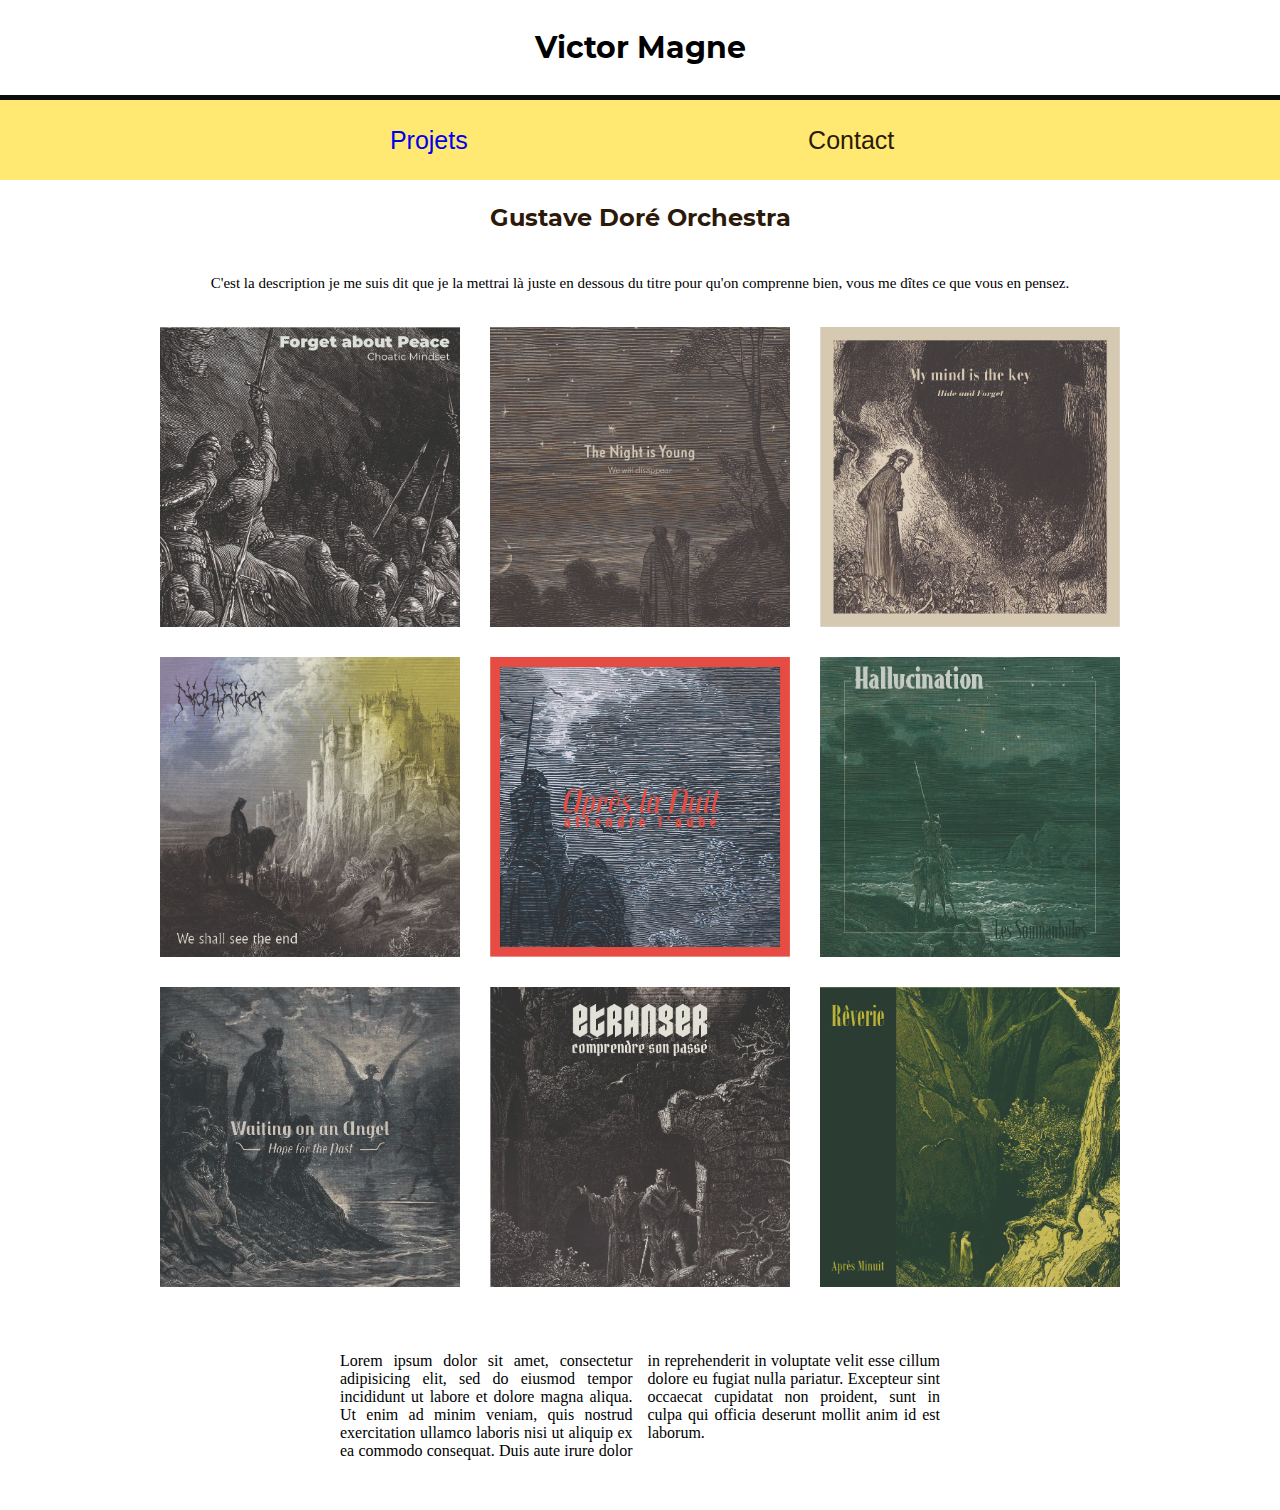
<file: gustave-dore-orchestra.html>
<!DOCTYPE html>
<html lang="fr" dir="ltr">


<head>
  <meta charset="utf-8">
  <title></title>
  <link rel="stylesheet" href="./style/style.css">
</head>


<body>

  <div class="header">
    <h1>Victor Magne</h1>
  </div>
  <div class="menu">
    <div class="menus">
      <a href="index.html">Projets</a>
    </div>
    <div class="menus">
      Contact
    </div>
  </div>

  <div class="wraper">

    <div class="row"><h2>Gustave Doré Orchestra</h2></div>

    <div class="row" id="description"><p>C'est la description je me suis dit que je la mettrai là juste en dessous du titre pour qu'on comprenne bien, vous me dîtes ce que vous en pensez.</p></div>

    <div class="gallery-orchestra">

      <div class="vignette-orchestra" id="image10"><a href="projet1.html"><img src=".\images\gustavedoreorchestra\gdo1.jpg" alt="" class="cover"></a></div>

      <div class="vignette-orchestra" id="image10"><a href="gustave-dore-orchestra.html"><img src=".\images\gustavedoreorchestra\gdo10.jpg" alt="" class="cover"></a></div>

      <div class="vignette-orchestra" id="image10"><img src=".\images\gustavedoreorchestra\gdo3.jpg" alt="" class="cover"></div>

      <div class="vignette-orchestra" id="image10"><img src=".\images\gustavedoreorchestra\gdo4.jpg" alt="" class="cover"></div>

      <div class="vignette-orchestra" id="image10"><img src=".\images\gustavedoreorchestra\gdo5.jpg" alt="" class="cover"></div>

      <div class="vignette-orchestra" id="image10"><img src=".\images\gustavedoreorchestra\gdo6.jpg" alt="" class="cover"></div>

      <div class="vignette-orchestra" id="image10"><img src=".\images\gustavedoreorchestra\gdo7.jpg" alt="" class="cover"></div>

      <div class="vignette-orchestra" id="image10"><img src=".\images\gustavedoreorchestra\gdo8.jpg" alt="" class="cover"></div>

      <div class="vignette-orchestra" id="image10"><img src=".\images\gustavedoreorchestra\gdo9.jpg" alt="" class="cover"></div>



    </div>

    <div class="row"><div class="description">
      Lorem ipsum dolor sit amet, consectetur adipisicing elit, sed do eiusmod tempor incididunt ut labore et dolore magna aliqua. Ut enim ad minim veniam, quis nostrud exercitation ullamco laboris nisi ut aliquip ex ea commodo consequat. Duis aute irure dolor in reprehenderit in voluptate velit esse cillum dolore eu fugiat nulla pariatur. Excepteur sint occaecat cupidatat non proident, sunt in culpa qui officia deserunt mollit anim id est laborum.
    </div></div>

  </div>


</body>
</html>
</file>
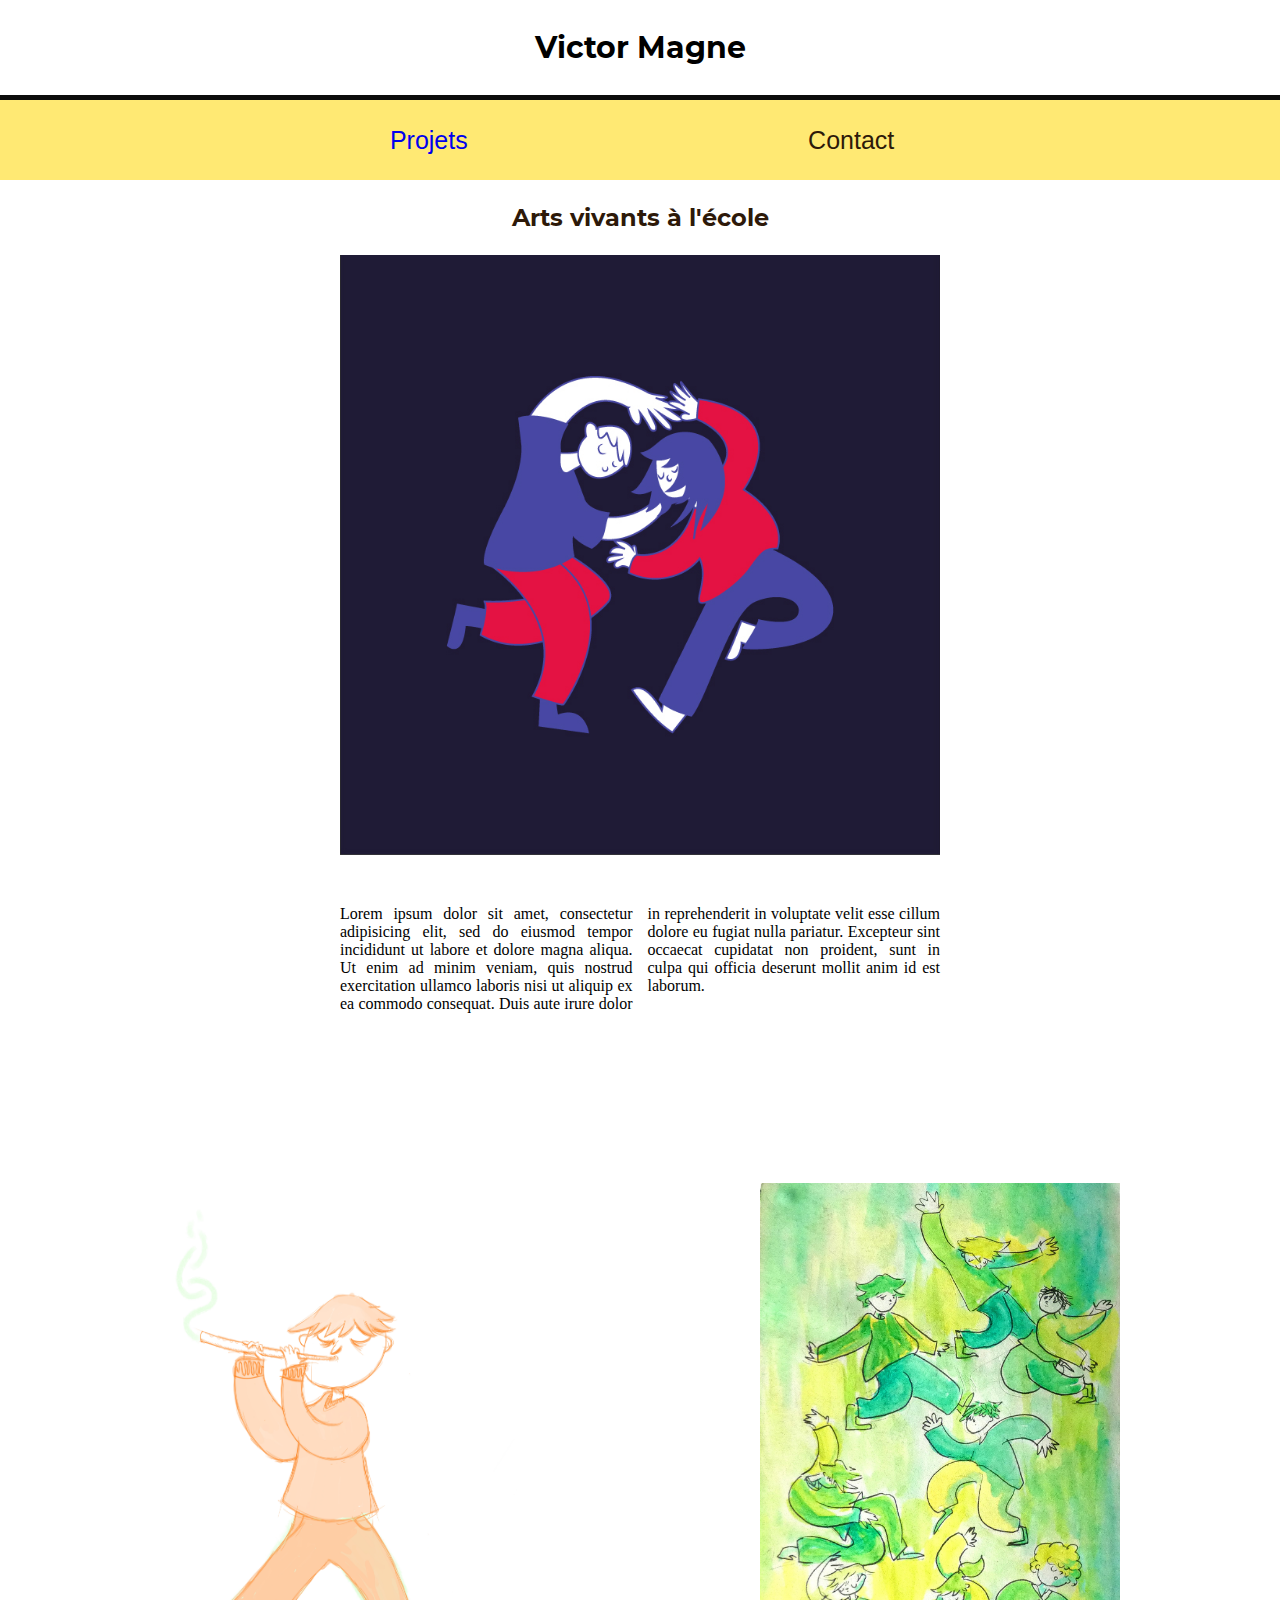
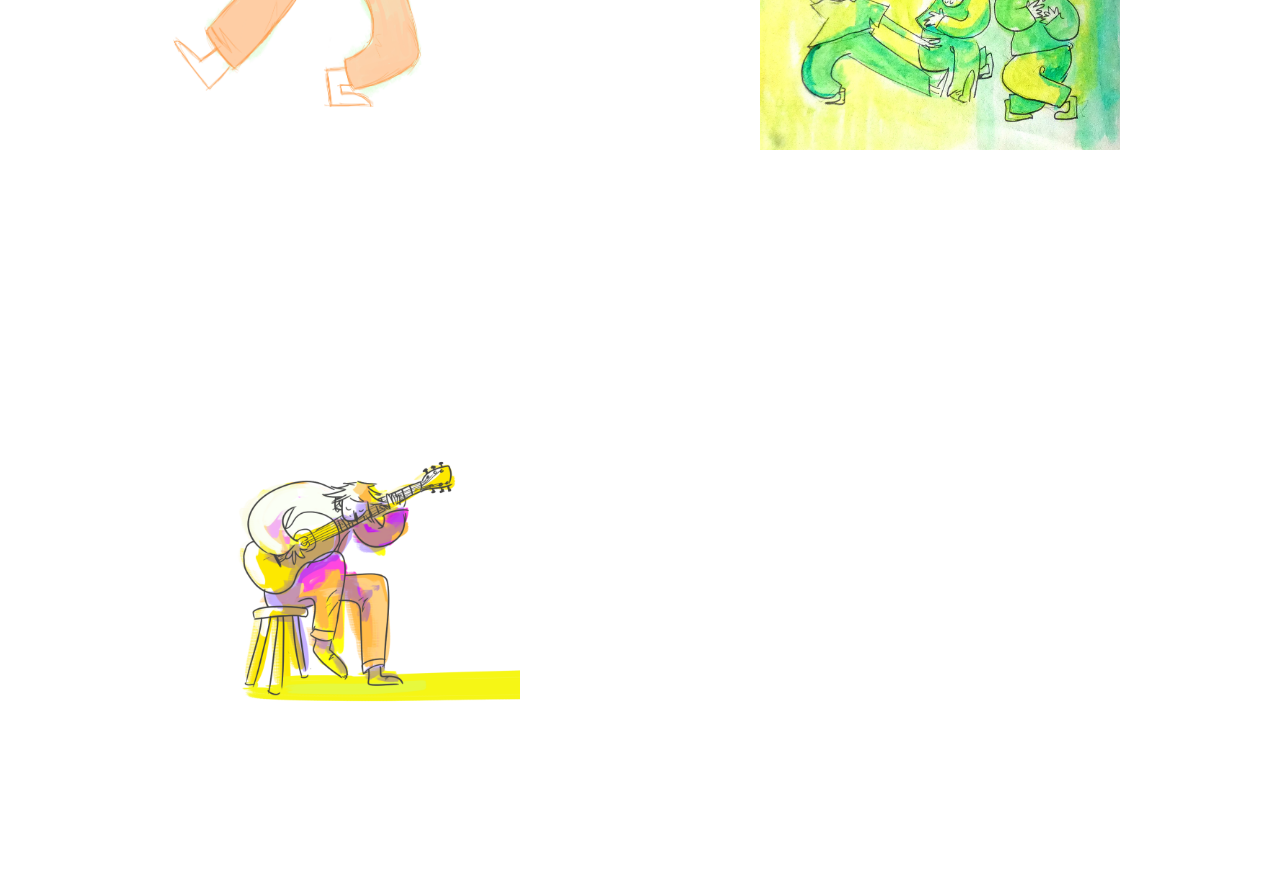
<file: projet1.html>
<!DOCTYPE html>
<html lang="fr" dir="ltr">


  <head>
    <meta charset="utf-8">
    <title></title>
    <link rel="stylesheet" href="./style/style.css">
  </head>


  <body>

    <div class="header">
      <h1>Victor Magne</h1>
    </div>
    <div class="menu">
      <div class="menus">
        <a href="index.html">Projets</a>
      </div>
      <div class="menus">
        Contact
      </div>
    </div>

    <div class="wraper">

      <div class="row"><h2>Arts vivants à l'école</h2></div>

      <div class="row"><div class="imageprincipale">
        <img src="./images/duo2danse.jpg" alt="">
      </div></div>

      <div class="row"><div class="description">
        Lorem ipsum dolor sit amet, consectetur adipisicing elit, sed do eiusmod tempor incididunt ut labore et dolore magna aliqua. Ut enim ad minim veniam, quis nostrud exercitation ullamco laboris nisi ut aliquip ex ea commodo consequat. Duis aute irure dolor in reprehenderit in voluptate velit esse cillum dolore eu fugiat nulla pariatur. Excepteur sint occaecat cupidatat non proident, sunt in culpa qui officia deserunt mollit anim id est laborum.
      </div></div>

<div class="row">

  <div class="imgscd">
    <img src=".\images\flute.jpg" alt="">
  </div>

  <div class="imgscd">
    <img src=".\images\dancefloor.jpg" alt="">
  </div>

  <div class="imgscd">
    <img src=".\images\LONELY PLAYER.png" alt="">
  </div>

</div>


      <!-- <div class="row gallerieDetails" class="gallerieDetails">
        <div class="imagesDetails">
          <img src="./images/image6.png" alt="">
        </div>
        <div class="imagesDetails">
          <img src="./images/image4.jpg" alt="">
        </div>
        <div class="imagesDetails">
          <img src="./images/image3.jpg" alt="">
        </div>
        <div class="imagesDetails">
          <img src="./images/image2.jpg" alt="">
        </div>
      </div> -->

    </div>


  </body>
</html>
</file>
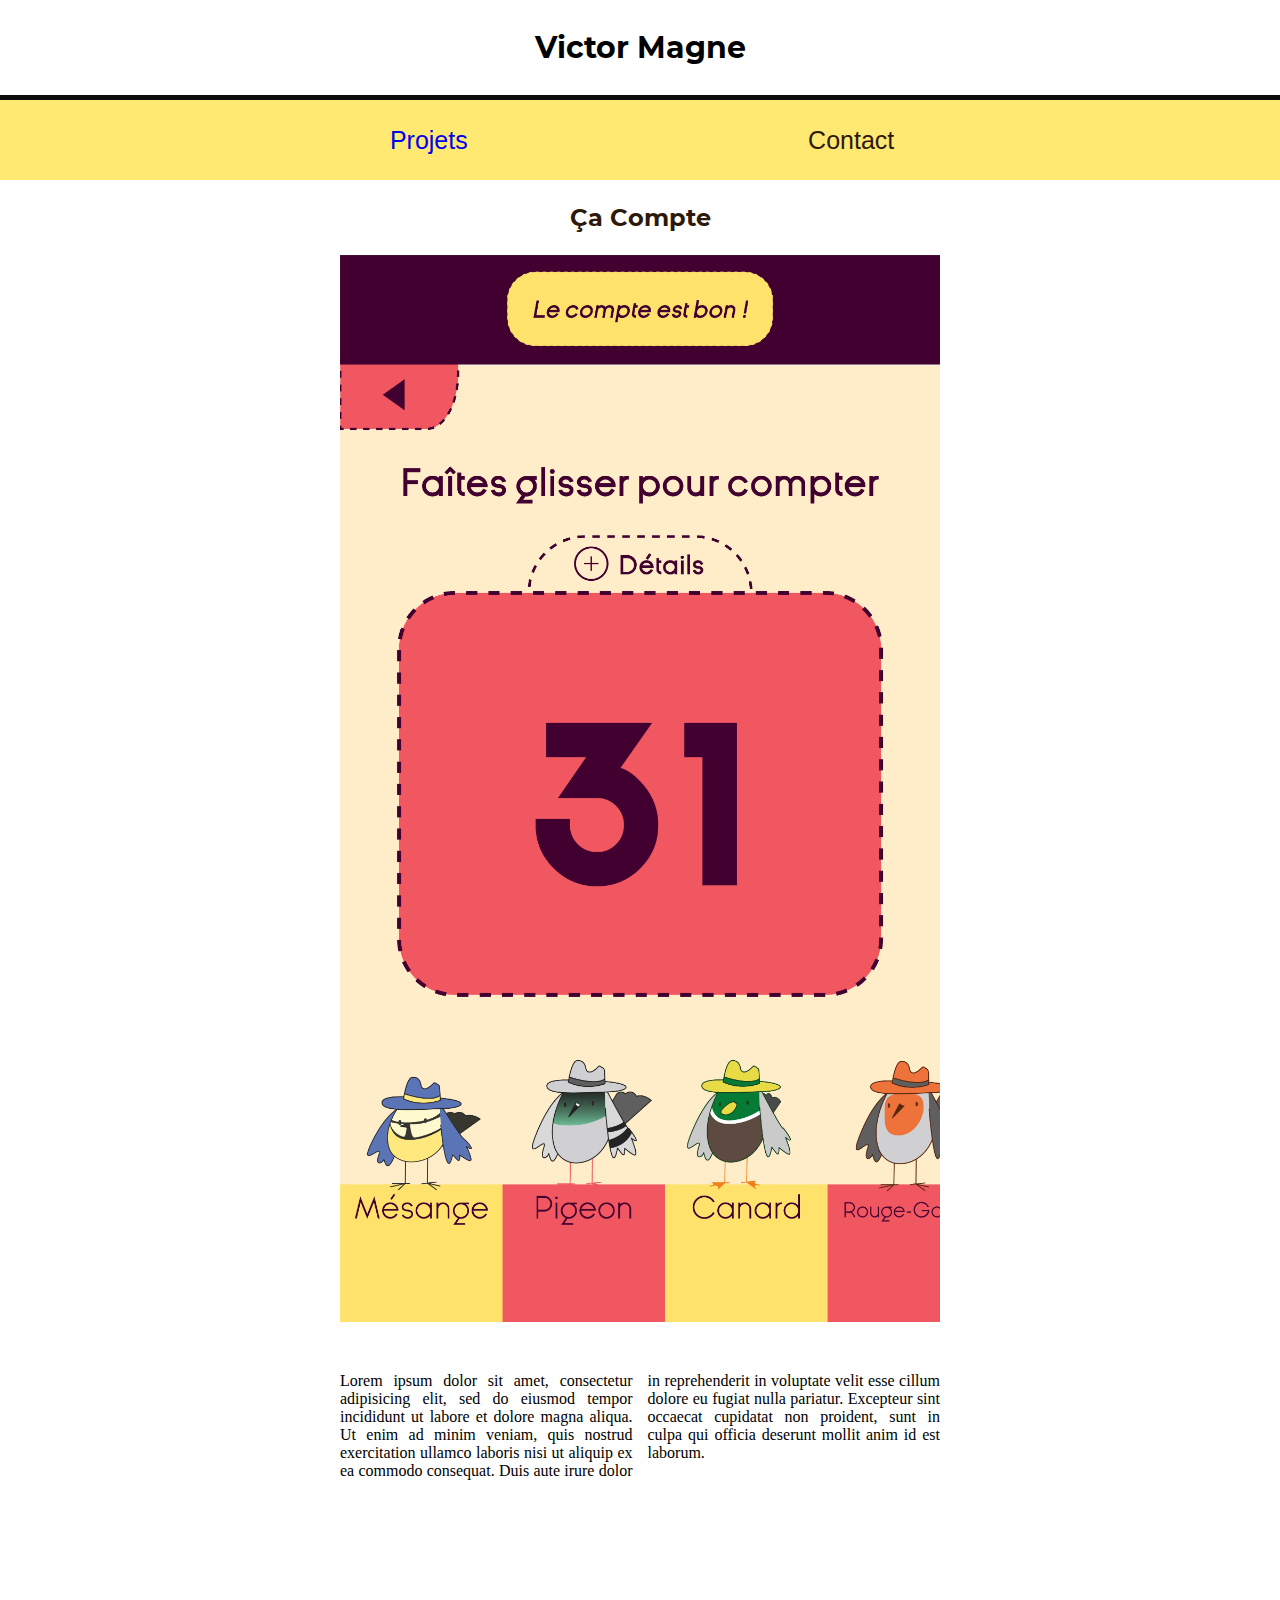
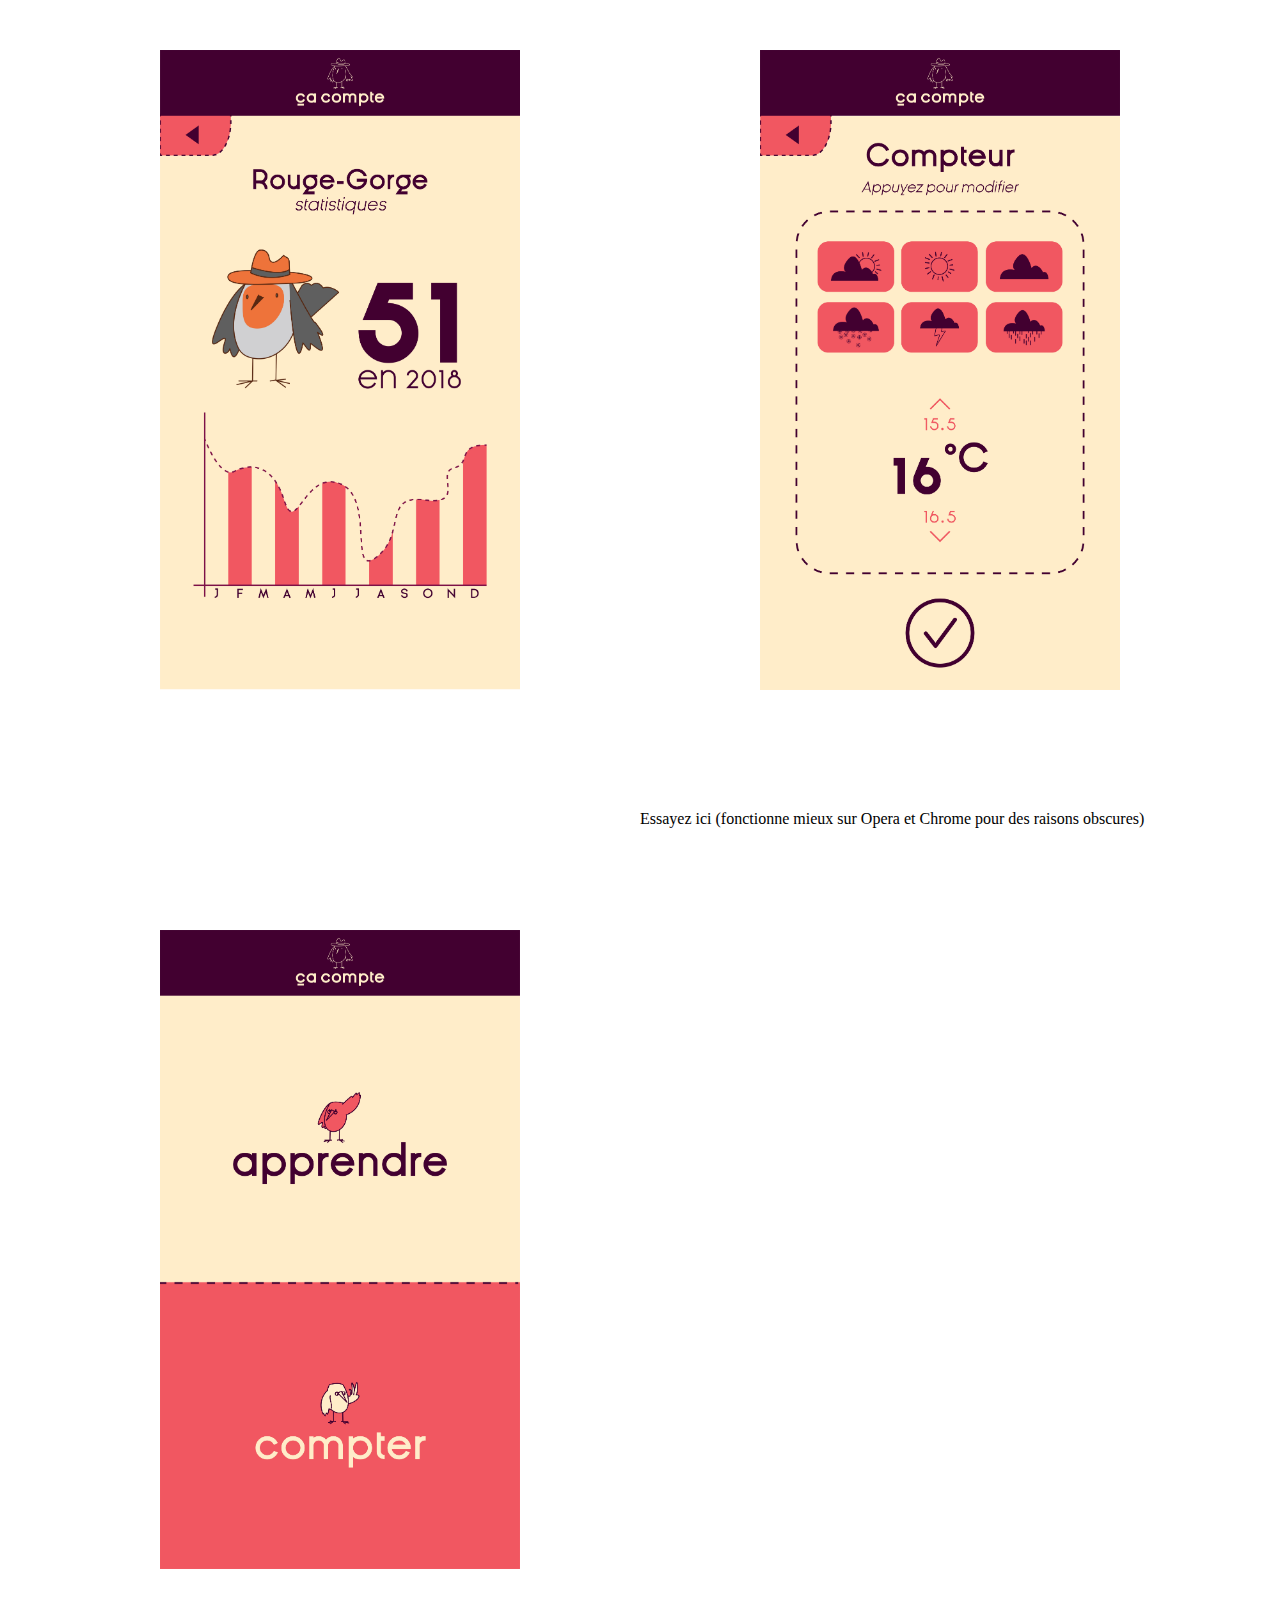
<file: projet3.html>
<!DOCTYPE html>
<html lang="fr" dir="ltr">


  <head>
    <meta charset="utf-8">
    <title></title>
    <link rel="stylesheet" href="./style/style.css">
  </head>


  <body>

    <div class="header">
      <h1>Victor Magne</h1>
    </div>
    <div class="menu">
      <div class="menus">
        <a href="index.html">Projets</a>
      </div>
      <div class="menus">
        Contact
      </div>
    </div>

    <div class="wraper">

      <div class="row"><h2>Ça Compte</h2></div>

      <div class="row"><div class="imageprincipale">
        <img src="./images/cacompte/10compter-compteur.jpg" alt="">
      </div></div>

      <div class="row"><div class="description">
        Lorem ipsum dolor sit amet, consectetur adipisicing elit, sed do eiusmod tempor incididunt ut labore et dolore magna aliqua. Ut enim ad minim veniam, quis nostrud exercitation ullamco laboris nisi ut aliquip ex ea commodo consequat. Duis aute irure dolor in reprehenderit in voluptate velit esse cillum dolore eu fugiat nulla pariatur. Excepteur sint occaecat cupidatat non proident, sunt in culpa qui officia deserunt mollit anim id est laborum.
      </div></div>

<div class="row">

  <div class="imgscd">
    <img src=".\images\cacompte\5apprendre-stats.jpg" alt="">
  </div>

  <div class="imgscd">
    <img src=".\images\cacompte\8compter-renseignements-meteo.jpg" alt="">
  </div>

  <div class="imgscd">
    <img src=".\images\cacompte\2menu.jpg" alt="">
  </div>

  <div class="demo-cacompte">
    <a href="https://brinkido.github.io/cela-compte/">
      <p>Essayez ici (fonctionne mieux sur Opera et Chrome pour des raisons obscures)</p>
    </a>
  </div>

</div>


      <!-- <div class="row gallerieDetails" class="gallerieDetails">
        <div class="imagesDetails">
          <img src="./images/image6.png" alt="">
        </div>
        <div class="imagesDetails">
          <img src="./images/image4.jpg" alt="">
        </div>
        <div class="imagesDetails">
          <img src="./images/image3.jpg" alt="">
        </div>
        <div class="imagesDetails">
          <img src="./images/image2.jpg" alt="">
        </div>
      </div> -->

    </div>


  </body>
</html>
</file>
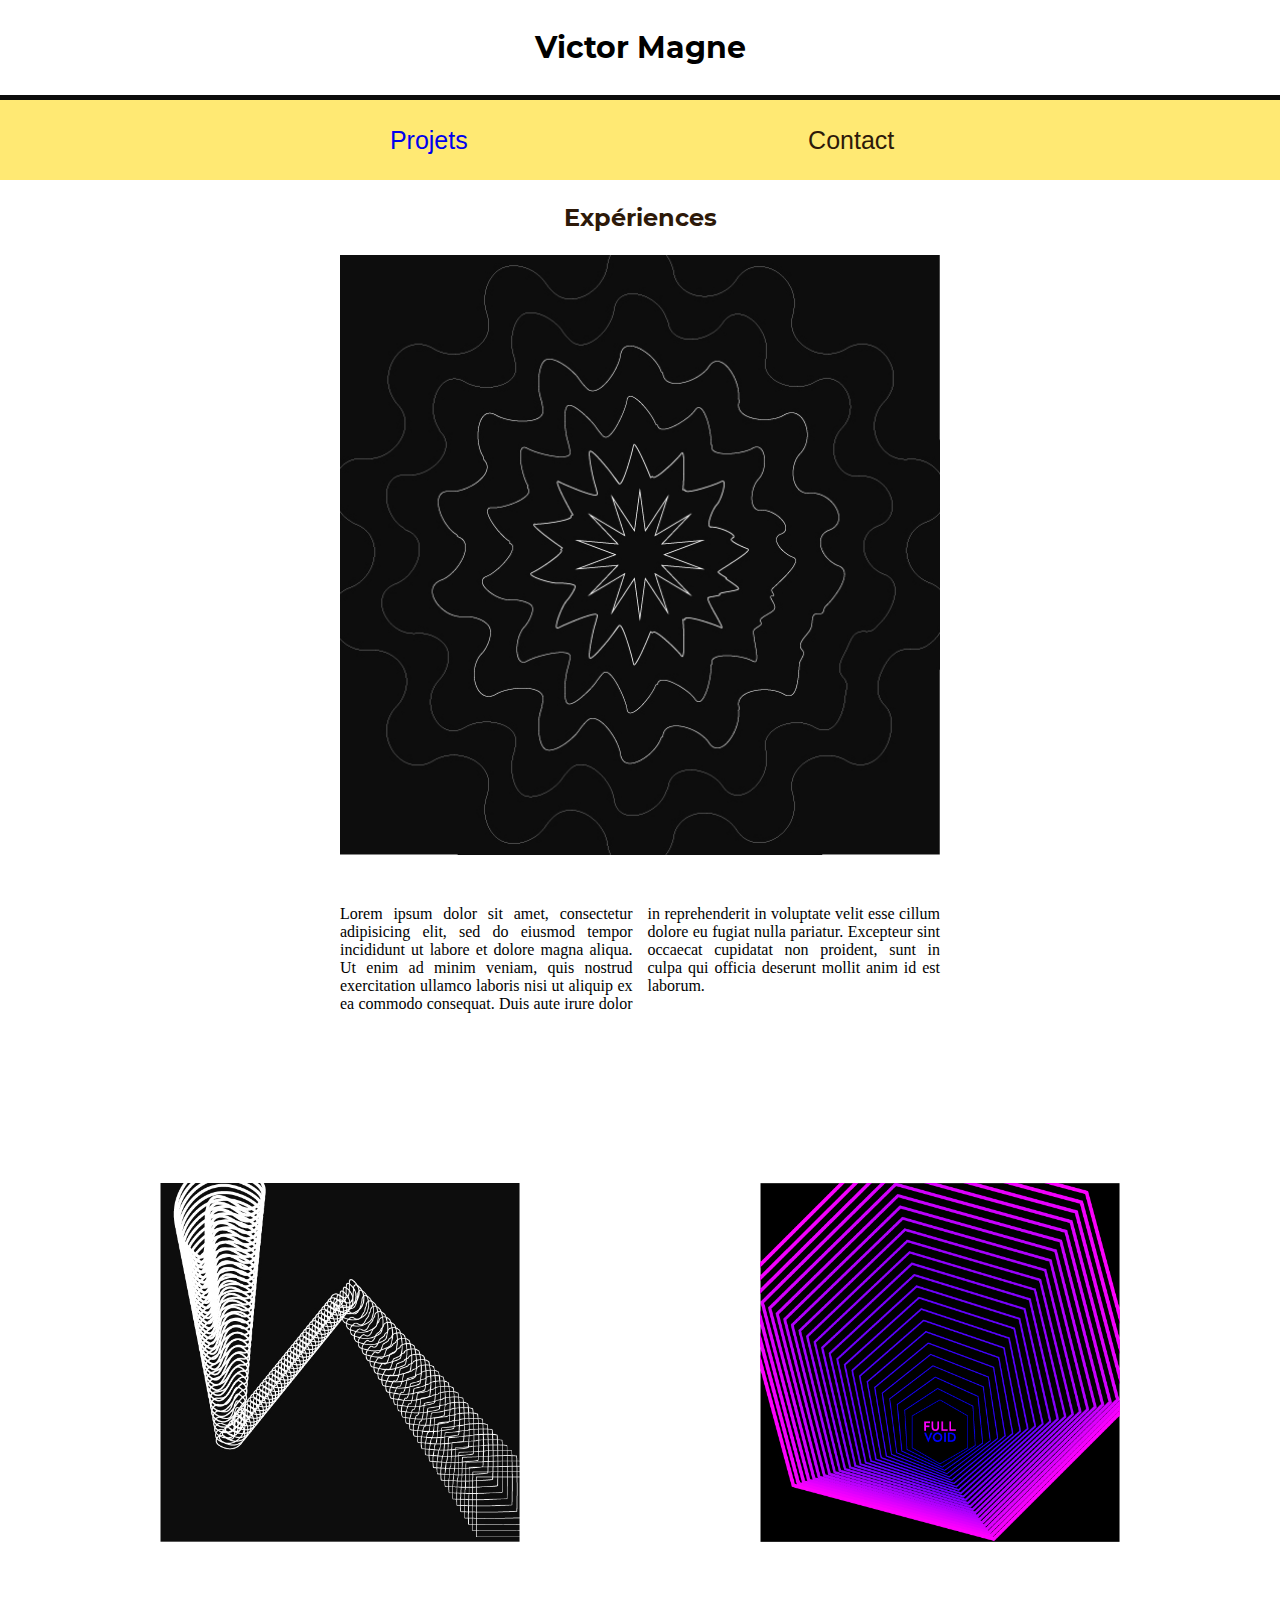
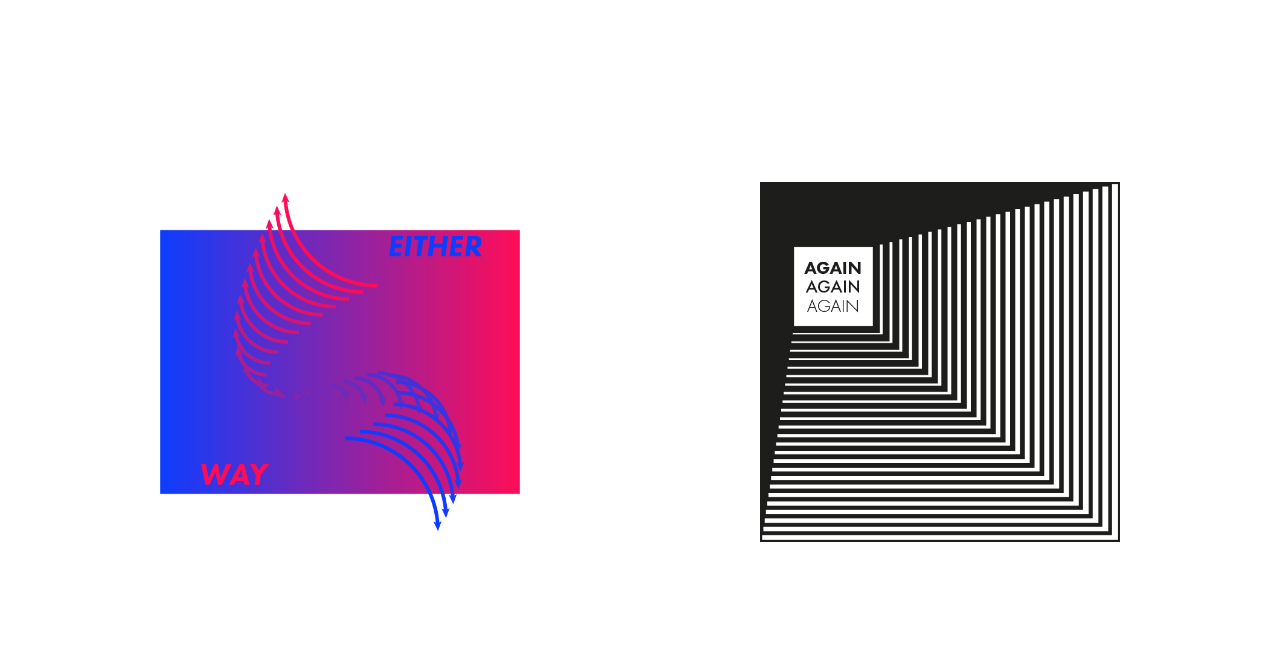
<file: projet4.html>
<!DOCTYPE html>
<html lang="fr" dir="ltr">


  <head>
    <meta charset="utf-8">
    <title></title>
    <link rel="stylesheet" href="./style/style.css">
  </head>


  <body>

    <div class="header">
      <h1>Victor Magne</h1>
    </div>
    <div class="menu">
      <div class="menus">
        <a href="index.html">Projets</a>
      </div>
      <div class="menus">
        Contact
      </div>
    </div>

    <div class="wraper">

      <div class="row"><h2>Expériences</h2></div>

      <div class="row"><div class="imageprincipale">
        <img src="./images/exp4.jpg" alt="">
      </div></div>

      <div class="row"><div class="description">
        Lorem ipsum dolor sit amet, consectetur adipisicing elit, sed do eiusmod tempor incididunt ut labore et dolore magna aliqua. Ut enim ad minim veniam, quis nostrud exercitation ullamco laboris nisi ut aliquip ex ea commodo consequat. Duis aute irure dolor in reprehenderit in voluptate velit esse cillum dolore eu fugiat nulla pariatur. Excepteur sint occaecat cupidatat non proident, sunt in culpa qui officia deserunt mollit anim id est laborum.
      </div></div>

<div class="row">

  <div class="imgscd">
    <img src=".\images\exp1.jpg" alt="">
  </div>

  <div class="imgscd">
    <img src=".\images\exp2.jpg" alt="">
  </div>

  <div class="imgscd">
    <img src=".\images\exp3.jpg" alt="">
  </div>

  <div class="imgscd">
    <img src=".\images\exp5.jpg" alt="">
  </div>

</div>


      <!-- <div class="row gallerieDetails" class="gallerieDetails">
        <div class="imagesDetails">
          <img src="./images/image6.png" alt="">
        </div>
        <div class="imagesDetails">
          <img src="./images/image4.jpg" alt="">
        </div>
        <div class="imagesDetails">
          <img src="./images/image3.jpg" alt="">
        </div>
        <div class="imagesDetails">
          <img src="./images/image2.jpg" alt="">
        </div>
      </div> -->

    </div>


  </body>
</html>
</file>
<file: style/style.css>
* {
  margin:0;
  padding:0;
  box-sizing: border-box;

}

/* FONTS----------------------------- */

@font-face {
  font-family: "Montserrat Bold";
  src: url("../fonts/Montserrat-Bold.ttf");
}

@font-face {
  font-family: "Montserrat Light";
  src: url("../fonts/Montserrat-Light.ttf");
}

@font-face {
  font-family: "Montserrat Medium";
  src: url("../fonts/Montserrat-Medium.ttf");
}




/* FONTS----------------------------- */

a{
  text-decoration:none;
}

a:visited{
  text-decoration: none;
  color:#2d1909;
}

a:hover{
  color:#f2dfd0;
}

::-webkit-scrollbar {
  display: none;
}
.wraper {

  justify-content: center;
  align-items: center;
  max-width: 1200px;
  margin:0 auto;

}

.filtres{

  width:100%;
  height:150px;
  display:flex;
  flex-wrap:wrap;
  align-items: center;

}

.filtre-illu, .filtre-num, .filtre-print{
  display: flex;
  width:28%;
  font-size: 16px;
  background-color: lightgray;
  margin: auto;
  justify-content: center;
  height:30%;
  align-items: center;
  font-family:  "Montserrat Light", sans-serif;
}

.filtre-illu-select, .filtre-num-select, .filtre-print-select{
  display: flex;
  width:28%;
  font-size: 16px;
  background-color:#14F256;
  border-style: solid;
  border-width:5px;
  border-color: black;
  margin: auto;
  justify-content: center;
  height:30%;
  align-items: center;
  font-family:  "Montserrat Light", sans-serif;
}




.gallery{
  margin-left: auto;
  margin-right: auto;
  margin-top: 20px;
  justify-content: center;
  display:flex;
  flex-wrap: wrap;
  width: 70%;
}

.vignette{

  margin :10px;
  width :30%;
  height: 350px;
}

img{
  width: 100%;
  height: 100%;
}

.header{
  font-family: "Montserrat Bold" ;
  font-size: 15px;
  display: flex;
  justify-content: center;
  align-items: center;
  width:100%;
  /* background-color:#2d1909; */
  background-color:hsl(50,2%,100%);
  color:hsl(50,2%,0%);
  position:fixed;
  top:0px;
  height: 100px;
  border-style: solid;
  border-color:hsl(50,2%,5%);
  border-width:0 0 5px 0;
  /* box-shadow:0px 20px 0px 0px rgba(0, 0, 0, .2); */
}


.mini-header{
  font-family:;
  font-size: 5px;
  display: flex;
  justify-content: center;
  align-items: center;
  width:100%;
  /* background-color:#2d1909; */
  background-color:hsl(50,2%,100%);
  color:hsl(50,2%,0%);
  position:fixed;
  top:0px;
  height: 50px;
  border-style: solid;
  border-color:hsl(50,2%,5%);
  border-width:0 0 2px 0;
  /* box-shadow:0px 20px 0px 0px rgba(0, 0, 0, .2); */
}

.cover{
  object-fit:cover;
}

.img2{object-fit:cover;}

p{

  color:black;
  height:10%;
}

.legende{
  font-family:sans-serif;
  font-size: 17px;
  display: flex;
  justify-content: center;
  align-items: center;


}

.menu{
  display:flex;
  color:#4a4537;

  background-color: #ffe973;
  margin-top:100px;
  width:100%;
  height: 80px;
    justify-content: center;
}
.menus{
  font-family: sans-serif;
  color:#2d1909;
  font-size: 25px;
  display: flex;
  align-items: center;
  justify-content: center;
  width:33%;
  margin:0;
}

.cover:hover{
  height:90%;
  transition:0.2s;
}

.img2:hover{
  height:90%;
  transition:0.2s;
}

.menus:hover{
  color:#ffe973;
  background-color:#29a069;
}

@media screen and (max-width:800px){
  .vignette{
    width:48%;
  }

  .menus{
    width:100%;
  }
}

@media screen and (max-width:600px){
  .vignette{
    width:98%;
  }
}

#image1{
  /*display:none;*/
}

h2{
  font-family: "Montserrat Bold", sans-serif;
  color:#2d1909;
  margin:auto;
  text-align: center;
  display: flex;
  width:100%;
  height:75px;
  align-items: center;
  justify-content: center;
}

#description > p{margin-left: 50px;
text-align: center;
font-size: 15px;
margin:20px auto;}

.imageprincipale{
  display: flex;
  flex-wrap: wrap;
  justify-content: center;
  margin:auto;
  width:50%;
}

.imgscd{
  display: flex;
  flex-wrap: wrap;
  justify-content: center;
  margin:auto;
  width:30%;
  margin:10%;
}


.imageprincipale > img{
  display: flex;
  flex-wrap: wrap;
  text-align: center;
  margin: auto;
  justify-content: center;
}

.description{
  width:50%;
  margin: 50px auto;
  column-count: 2;
  column-gap: 15px;
  text-align: justify;
}

.row{
  display: flex;
  flex-wrap: wrap;
}

.gallerieDetails{
  display:flex;
  justify-content:center;
  width:100%;
  height:250px;
  margin-bottom: 100px;

}

.imagesDetails{
  display:flex;
  width:20%;
  margin:0 2px;
  flex-wrap: wrap;
}

.imagesDetails > img{
object-fit: cover;
}




.vignette-orchestra{
  margin :15px;
  width :25%;
  height: 300px;
  justify-content: center;
}

.vignette-orchestra-zoom{

  margin :2px;
  width :100%;
  height: 300px;
}



.gallery-orchestra{
  margin-top: 20px;
  justify-content: center;
  display:flex;
  align-items: center;
  flex-wrap: wrap;
  width: 100%;
  margin:auto;
}

/*

MUSIC */


.lecteur{
  width:50%;
  height:50px;
  background-color: yellow;
}

.clickedMusic{
  width:50%;
  height:50px;
  background-color: lime;
}
</file>
